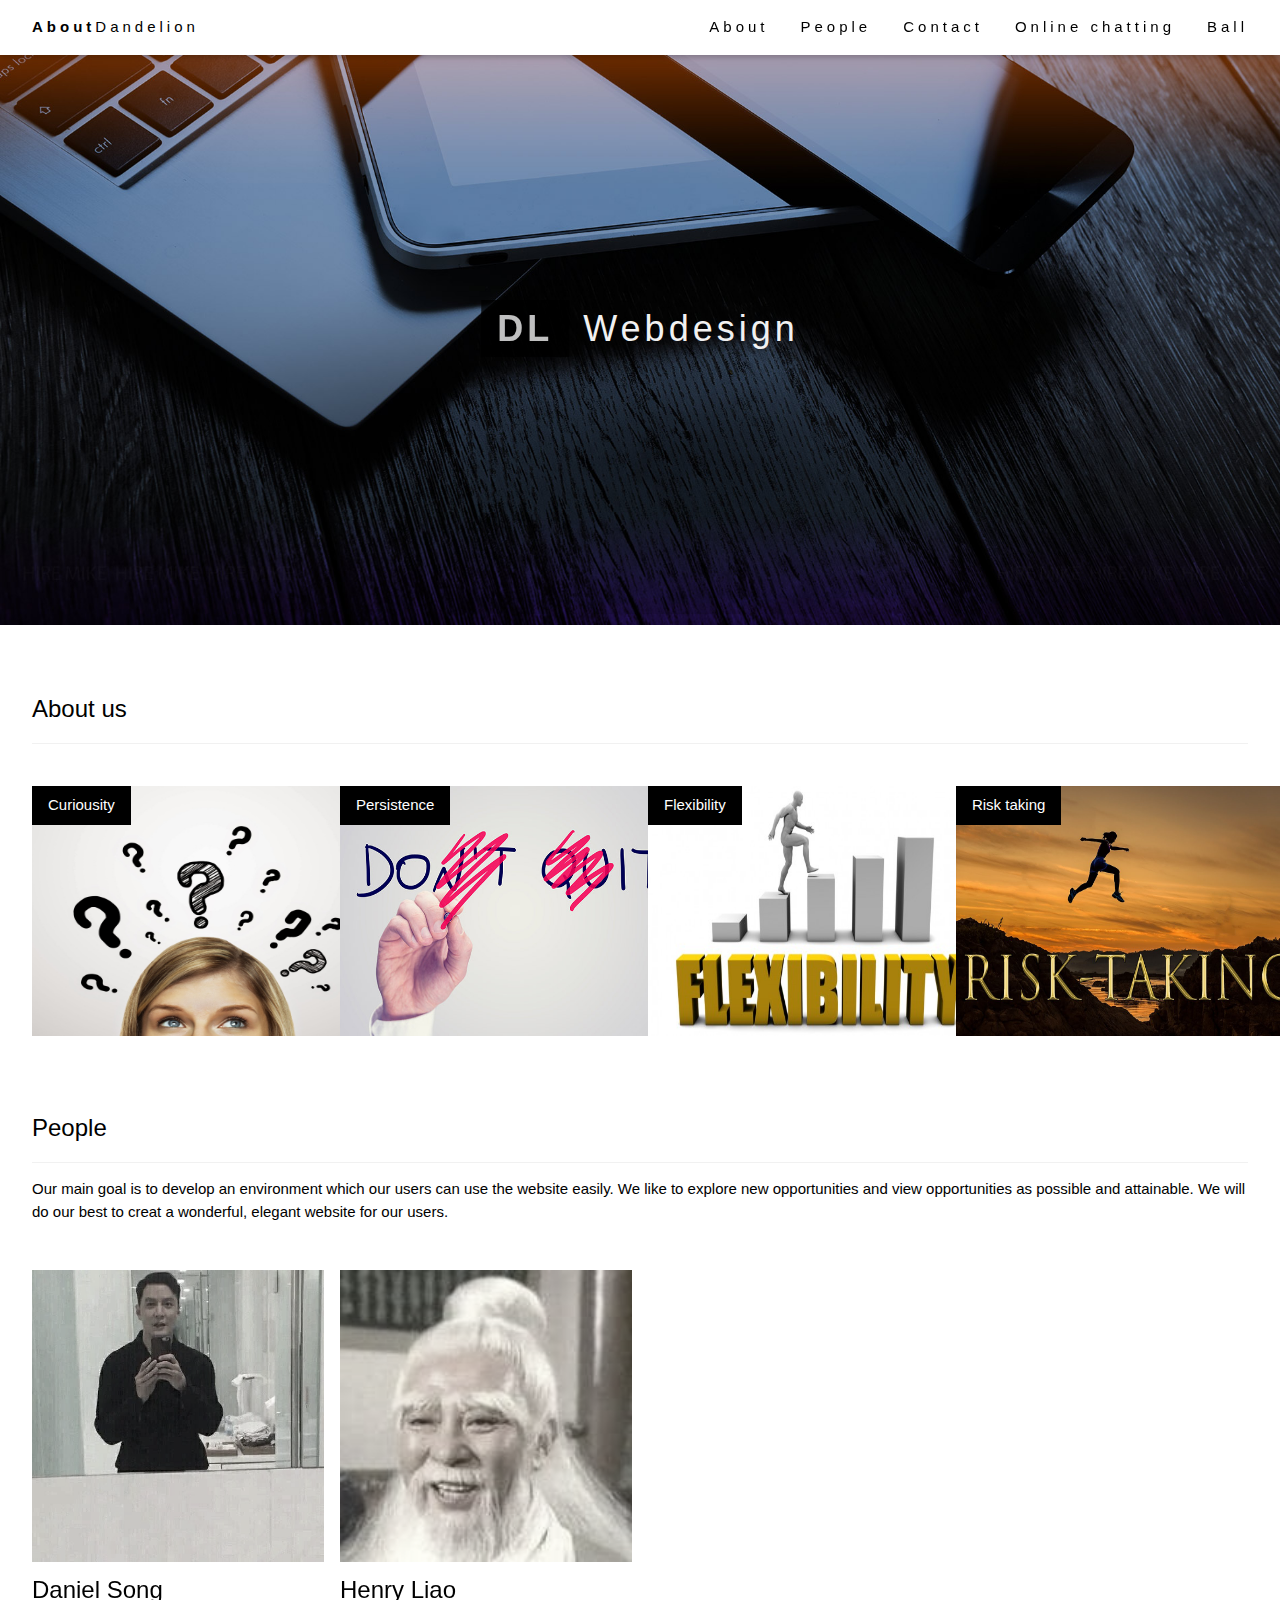
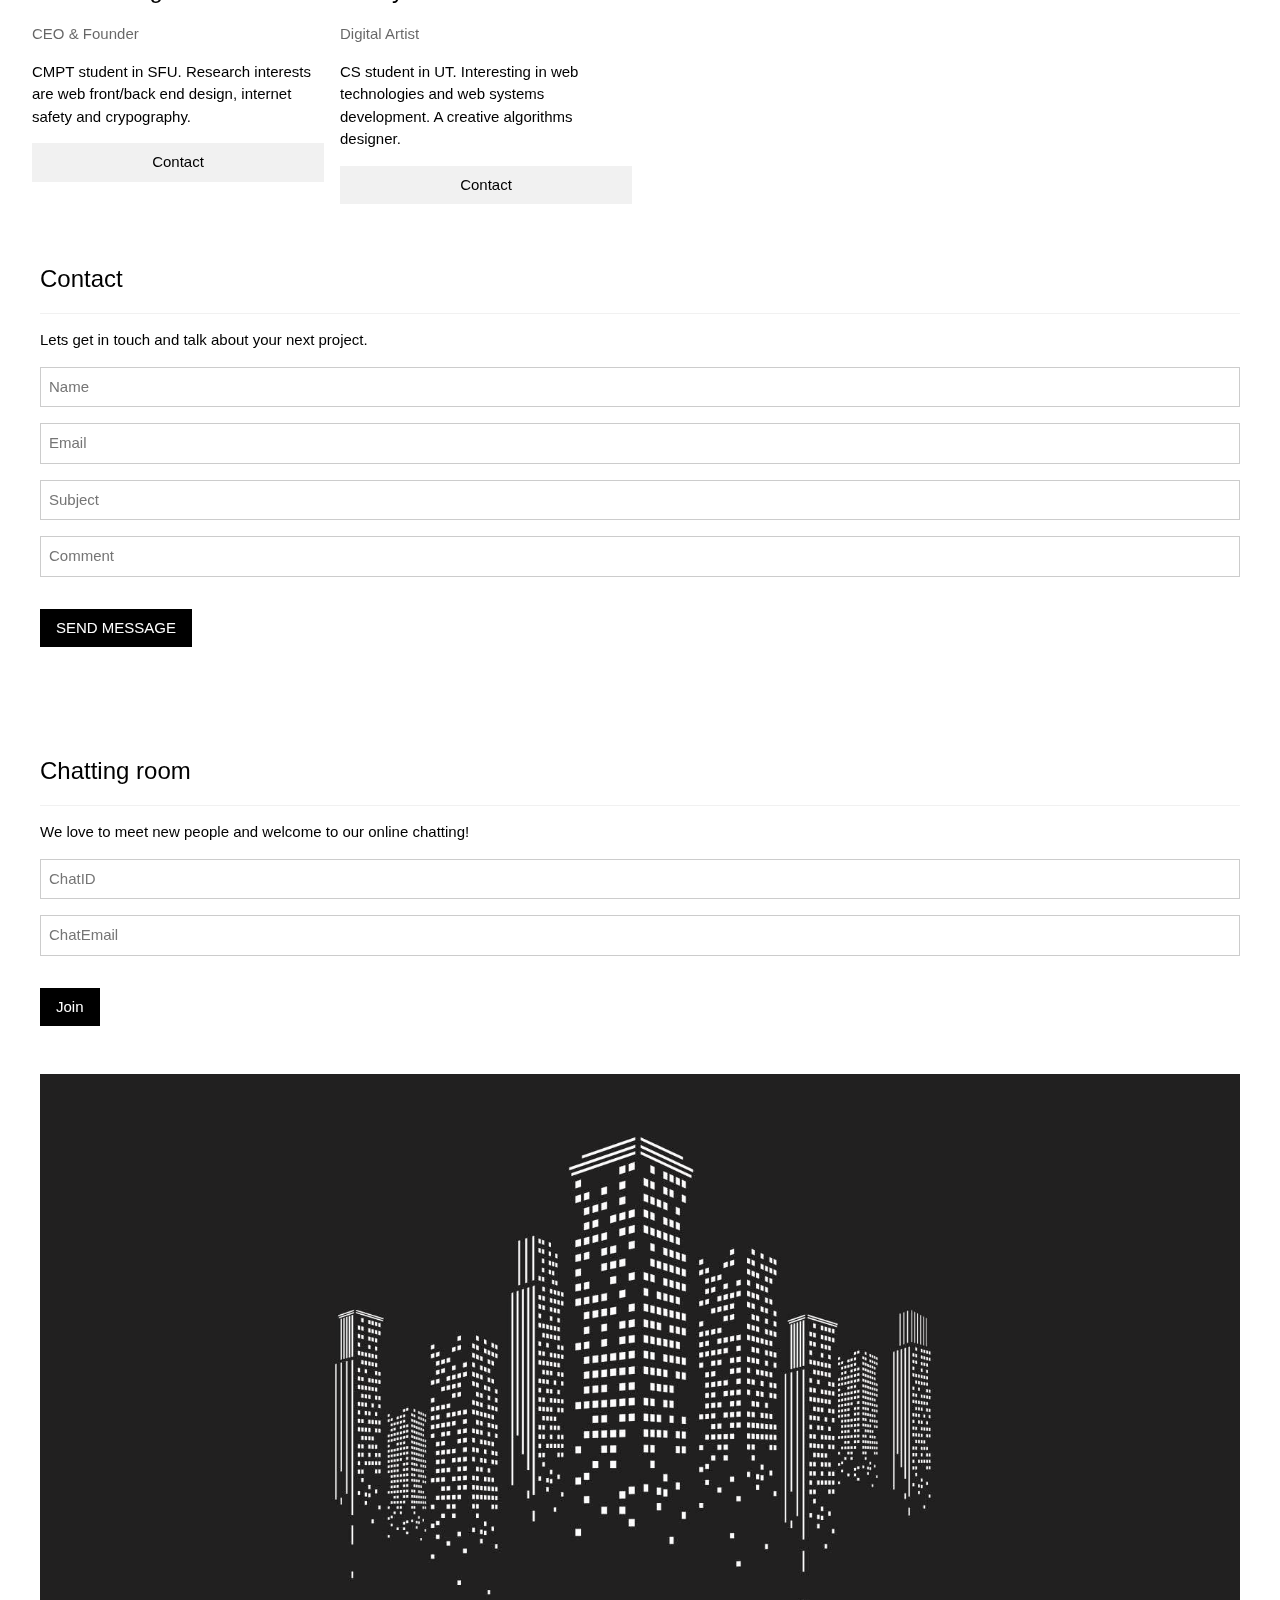
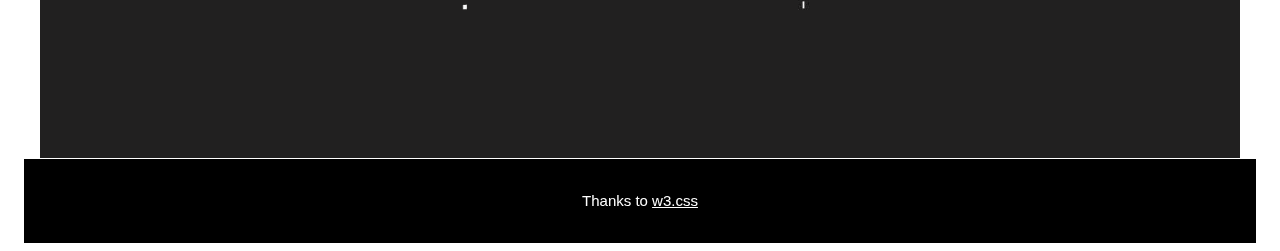
<file: index.html>
<!DOCTYPE html>
<html>
<head>
<!--
<script>
function myFunction() {
  document.getElementById("test").innerHTML = "Hello World";
}
</script>
-->

	<!-- <h6>1234</h6> Debugger-->
</head>
<title>Dandelion Web Design</title>
<meta charset="UTF-8">
<meta name="viewport" content="width=device-width, initial-scale=1">
<link rel="stylesheet" href="https://www.w3schools.com/w3css/4/w3.css">
<link rel="stylesheet" type = "text/css" href = "style.css">
<script src = "index.js">
</script>
<body>
<!-- Navbar (sit on top) -->
<div class="w3-top">
  <div class="w3-bar w3-white w3-wide w3-padding w3-card">
    <a href="#home" class="w3-bar-item w3-button"><b>About</b>Dandelion</a>
    <!-- Float links to the right. Hide them on small screens -->
    <div class="w3-right w3-hide-small">
      <a href="#projects" class="w3-bar-item w3-button">About</a>
      <a href="#about" class="w3-bar-item w3-button">People</a>
      <a href="#contact" class="w3-bar-item w3-button">Contact</a>
	  <a href="#chat" class="w3-bar-item w3-button">Online chatting</a>
	  <a href="Ball.html" class="w3-bar-item w3-button">Ball</a>
    </div>
  </div>
</div>

<!-- Header -->
<header class="w3-display-container w3-content w3-wide" style="max-width:1500px;" id="home">
  <img class="w3-image" src="image/Background.jpg" alt="CMPT" width="1500" height="800">
  <div class="w3-display-middle w3-margin-top w3-center">
    <h1 class="w3-xxlarge w3-text-white"><span class="w3-padding w3-black w3-opacity-min"><b>DL</b></span> <span class="w3-hide-small w3-text-light-grey">Webdesign</span></h1>
  </div>
</header>

<!-- Page content -->
<div class="w3-content w3-padding" style="max-width:1564px">

  <!-- Project Section -->
  <div class="w3-container w3-padding-32" id="projects">
    <h3 class="w3-border-bottom w3-border-light-grey w3-padding-16">About us</h3>
  </div>

  <div class="w3-row-padding">
    <div class="w3-col l3 m6 w3-margin-bottom">
      <div class="w3-display-container">
        <div class="w3-display-topleft w3-black w3-padding">Curiousity</div>
        <img src="image/imagepart/Curiousity.jpg" alt="Curiousity" width="350" height="250">
      </div>
    </div>
    <div class="w3-col l3 m6 w3-margin-bottom">
      <div class="w3-display-container">
        <div class="w3-display-topleft w3-black w3-padding">Persistence</div>
        <img src="image/imagepart/Persistence.jpg" alt="Persistence" width="350" height="250">
      </div>
    </div>
    <div class="w3-col l3 m6 w3-margin-bottom">
      <div class="w3-display-container">
        <div class="w3-display-topleft w3-black w3-padding">Flexibility</div>
        <img src="image/imagepart/Flexibility.jpg" alt="Flexibility" width="350" height="250">
      </div>
    </div>
    <div class="w3-col l3 m6 w3-margin-bottom">
      <div class="w3-display-container">
        <div class="w3-display-topleft w3-black w3-padding">Risk taking</div>
        <img src="image/imagepart/Risktaking.jpg" alt="Risktaking" width="350" height="250">
      </div>
    </div>
  </div>
	<!--
  <div class="w3-row-padding">
    <div class="w3-col l3 m6 w3-margin-bottom">
      <div class="w3-display-container">
        <div class="w3-display-topleft w3-black w3-padding">1</div>
        <img src="/w3images/house2.jpg" alt="House" style="width:99%">
      </div>
    </div>
    <div class="w3-col l3 m6 w3-margin-bottom">
      <div class="w3-display-container">
        <div class="w3-display-topleft w3-black w3-padding">2</div>
        <img src="/w3images/house5.jpg" alt="House" style="width:99%">
      </div>
    </div>
    <div class="w3-col l3 m6 w3-margin-bottom">
      <div class="w3-display-container">
        <div class="w3-display-topleft w3-black w3-padding">3</div>
        <img src="/w3images/house4.jpg" alt="House" style="width:99%">
      </div>
    </div>
    <div class="w3-col l3 m6 w3-margin-bottom">
      <div class="w3-display-container">
        <div class="w3-display-topleft w3-black w3-padding">4</div>
        <img src="/w3images/house3.jpg" alt="House" style="width:99%">
      </div>
    </div>
  </div>
	-->
  <!-- About Section -->
  <div class="w3-container w3-padding-32" id="about">
    <h3 class="w3-border-bottom w3-border-light-grey w3-padding-16">People</h3>
    <p>Our main goal is to develop an environment which our users can use the website easily. We like to explore new opportunities and view opportunities as possible and attainable. We will do our best to creat a wonderful, elegant website for our users.
    </p>
  </div>

  <div class="w3-row-padding w3-grayscale">
    <div class="w3-col l3 m6 w3-margin-bottom">
      <img src="image/Danielsong/DanielSong.jpg" alt="DanielS" style="width:100%">
      <h3>Daniel Song</h3>
      <p class="w3-opacity">CEO & Founder</p>
      <p>CMPT student in SFU. Research interests are web front/back end design, internet safety and crypography.</p>
      <p><button class="w3-button w3-light-grey w3-block">Contact</button></p>
    </div>
    <div class="w3-col l3 m6 w3-margin-bottom">
      <img src="image/Henryliao/HenryLiao.jpg" alt="HenryL" style="width:100%">
      <h3>Henry Liao</h3>
      <p class="w3-opacity">Digital Artist</p>
      <p>CS student in UT. Interesting in web technologies and web systems development. A creative algorithms designer.</p>
      <p><button class="w3-button w3-light-grey w3-block">Contact</button></p>
    </div>
    <!--
	<div class="w3-col l3 m6 w3-margin-bottom">
      <img src="" alt="" style="width:100%">
      <h3>Name3</h3>
      <p class="w3-opacity">123</p>
      <p>123</p>
      <p><button class="w3-button w3-light-grey w3-block">Contact</button></p>
    </div>
	
	<div class="w3-col l3 m6 w3-margin-bottom">
      <img src="" alt="" style="width:100%">
      <h3>123</h3>
      <p class="w3-opacity">123</p>
      <p>123</p>
      <p><button class="w3-button w3-light-grey w3-block">Contact</button></p>
    </div>
  </div>
	-->
  <!-- Contact Section -->
  <div class="w3-container w3-padding-32" id="contact">
    <h3 class="w3-border-bottom w3-border-light-grey w3-padding-16">Contact</h3>
    <p>Lets get in touch and talk about your next project.</p>
    <form action="/action_page.php" target="_blank">
      <input class="w3-input w3-border" type="text" placeholder="Name" required name="Name">
      <input class="w3-input w3-section w3-border" type="text" placeholder="Email" required name="Email">
      <input class="w3-input w3-section w3-border" type="text" placeholder="Subject" required name="Subject">
      <input class="w3-input w3-section w3-border" type="text" placeholder="Comment" required name="Comment">
      <button class="w3-button w3-black w3-section" type="submit">
        <i class="fa fa-paper-plane"></i> SEND MESSAGE
      </button>
    </form>
  </div>
  
    <!-- Chat Section -->
  <div class="w3-container w3-padding-32" id="chat">
    <h3 class="w3-border-bottom w3-border-light-grey w3-padding-16">Chatting room</h3>
    <p>We love to meet new people and welcome to our online chatting!</p>
    <form action="chat.html" target="_blank">
      <input id = "Chatn" class="w3-input w3-border" type="text" placeholder="ChatID" required name="Name">
      <input id = "ChatE" class="w3-input w3-section w3-border" type="text" placeholder="ChatEmail" required name="Email">
      <button class="w3-button w3-black w3-section" type="submit">
        <i class="fa fa-paper-plane"></i> Join
      </button>
    </form>
  </div>
  
<!-- Image of location/map -->
<div class="w3-container">
  <img src="image/EndingBG.jpg" class="w3-image" style="width:100%">
</div>

<!-- End page content -->
<!--
</div>
<p id="test">Test</p
-->
<!--
<button class="w3-button w3-black w3-section" type="submit" onclick = "myFunction()">
	<i class="fa fa-paper-plane"></i> Test
</button>
-->
<!-- Footer -->
<footer class="w3-center w3-black w3-padding-16">
  <p>Thanks to <a href="https://www.w3schools.com/w3css/default.asp" title="W3.CSS" target="_blank" class="w3-hover-text-green">w3.css</a></p>
</footer>

</body>
</html>
</file>
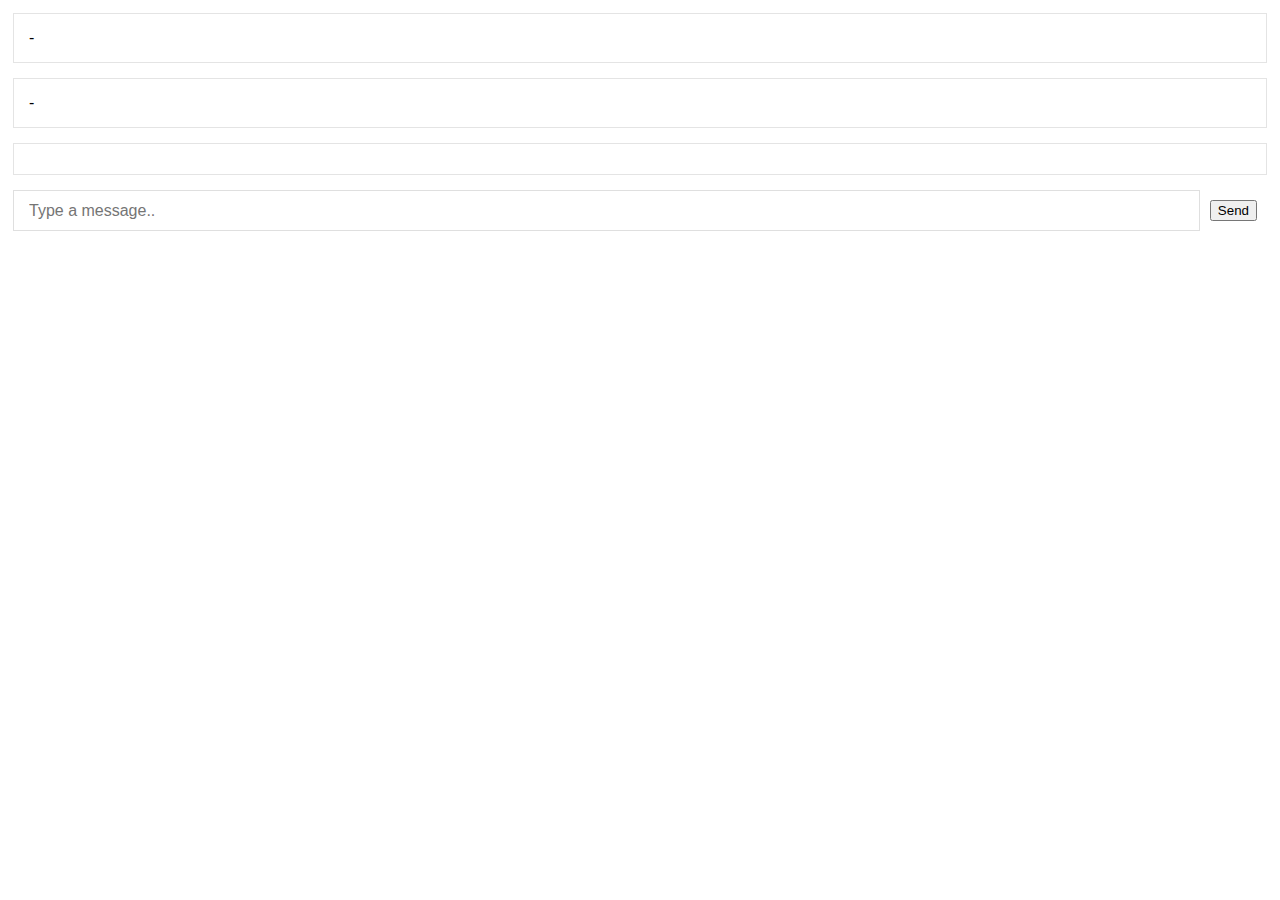
<file: chat.html>
<!DOCTYPE html>

<html>

<head>

  <script type='text/javascript' src='https://cdn.scaledrone.com/scaledrone.min.js'></script>

  <!--<script type='text/javascript' src='http://0.0.0.0:8080/scaledrone.js'></script>-->

  <meta charset="utf-8">

  <meta name="viewport" content="width=device-width">

  <style>

    body {

      box-sizing: border-box;

      margin: 0;

      padding: 13px;

      display: flex;

      flex-direction: column;

      max-height: 100vh;

      font-family: -apple-system, BlinkMacSystemFont, sans-serif;

    }



    .members-count,

    .members-list,

    .messages {

      border: 1px solid #e4e4e4;

      padding: 15px;

      margin-bottom: 15px;

    }



    .messages {

      flex-shrink: 1;

      overflow: auto;

    }



    .message {

      padding: 5px 0;

    }

    .message .member {

      display: inline-block;

    }



    .member {

      padding-right: 10px;

      position: relative;

    }



    .message-form {

      display: flex;

      flex-shrink: 0;

    }

    .message-form__input {

      flex-grow: 1;

      border: 1px solid #dfdfdf;

      padding: 10px 15px;

      font-size: 16px;

    }

    .message-form__button {

      margin: 10px;

    }

  </style>

</head>

<body>

  <div class="members-count">-</div>

  <div class="members-list">-</div>

  <div class="messages"></div>

  <form class="message-form" onsubmit="return false;">

    <input class="message-form__input" placeholder="Type a message.." type="text"/>

    <input class="message-form__button" value="Send" type="submit"/>

  </form>

  <script src="./chat.js"></script>

</body>

</html>
</file>
<file: style.css>
#test{
	background-color:red;
}
</file>
